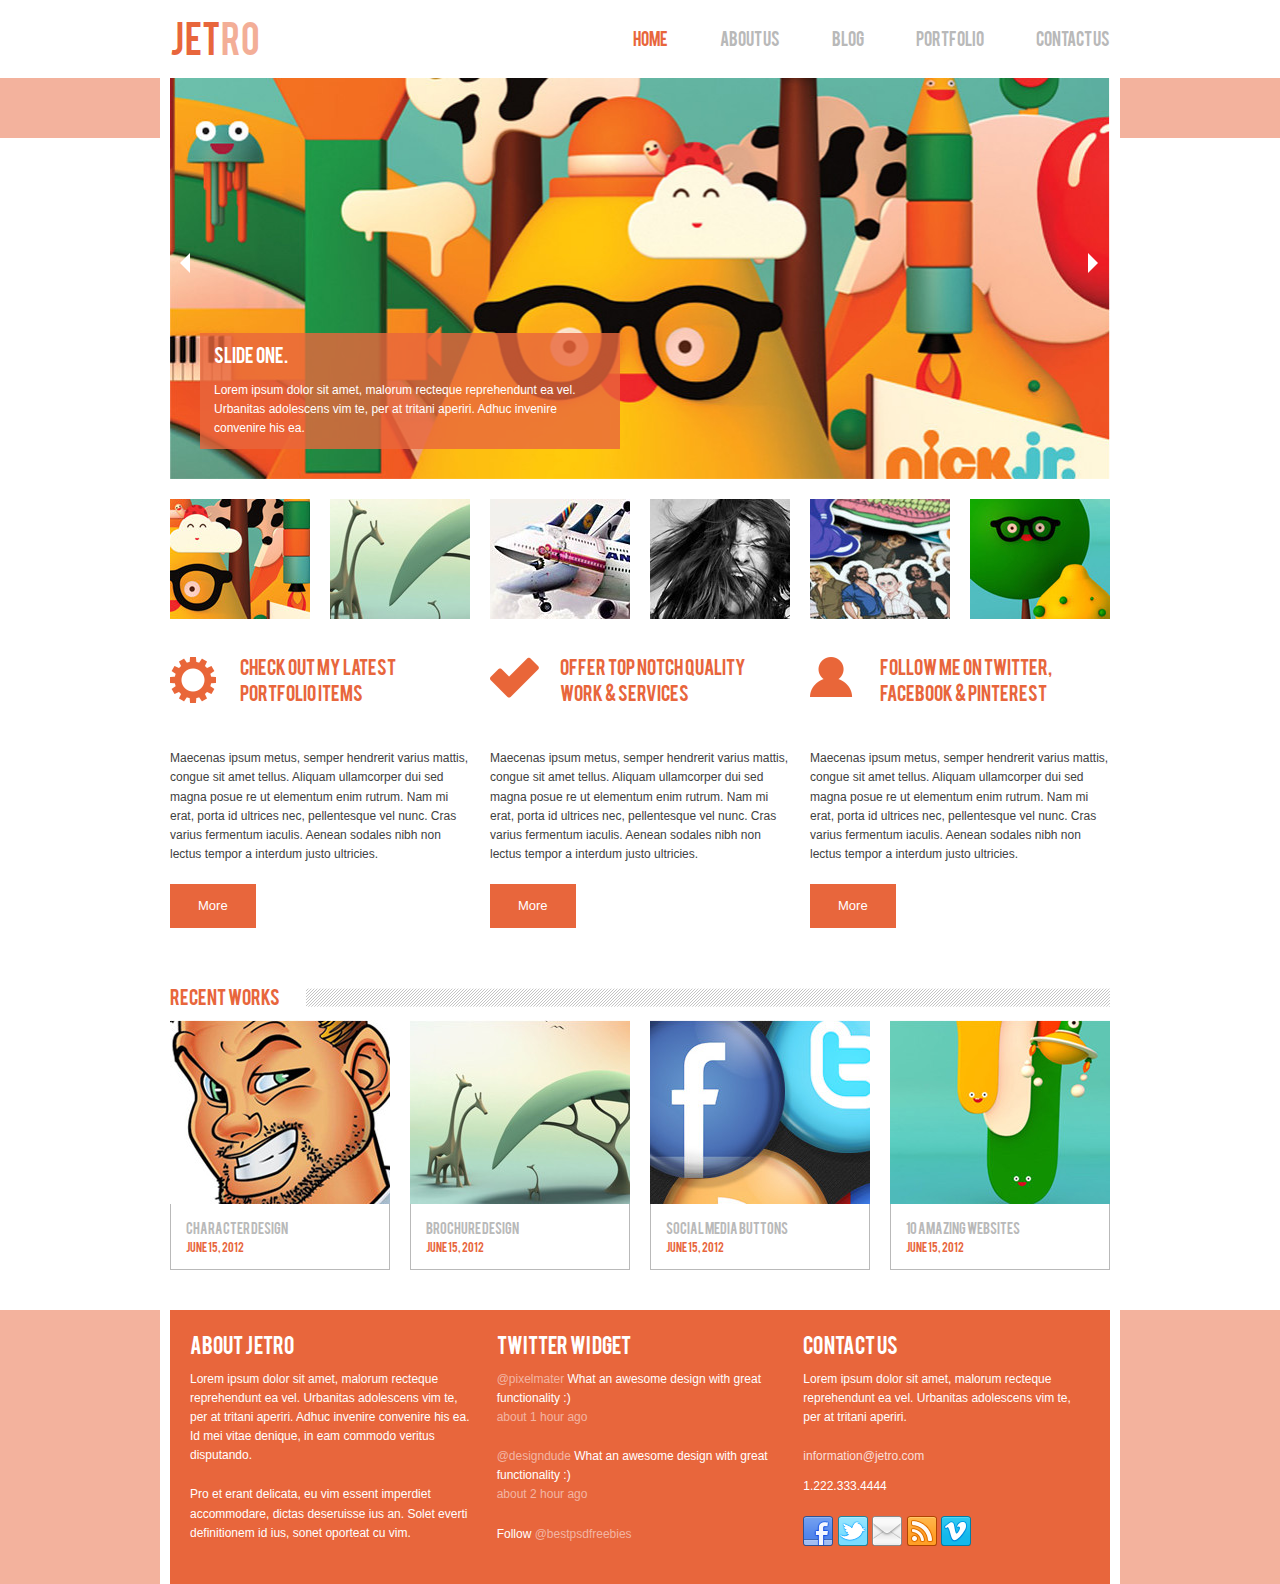
<file: index.html>
<!DOCTYPE html>
        <!--[if IE 9]><html class="lt-ie10" lang="en" > <![endif]-->
        <html class="no-js" lang="en" >

        <head>
          <meta charset="utf-8">
          <!-- If you delete this meta tag World War Z will become a reality -->
          <meta name="viewport" content="width=device-width, initial-scale=1.0">
          <title>Jetro</title>
          <!-- If you are using the CSS version, only link these 2 files, you may add app.css to use for your overrides if you like -->
          <link rel="stylesheet" href="css/style.css">
        </head>
        <body>
          <header class="ba-header">
           <div class="row">
            <div class="columns small-12">
              <nav class="top-bar" data-topbar role="navigation">
                <ul class="title-area">
                  <li class="name">
                    <h1><a href="index.html">Jet<span>ro</span></a></h1>
                  </li>
                  <!-- Remove the class "menu-icon" to get rid of menu icon. Take out "Menu" to just have icon alone -->
                  <li class="toggle-topbar menu-icon"><a href="#"><span>Menu</span></a></li>
                </ul>

                <section class="top-bar-section">
                  <ul class="right">
                    <li class="active"><a href="index.html">Home</a></li>
                    <li><a href="about.html">About Us</a></li>
                    <li><a href="#">Blog</a></li>
                    <li><a href="portfolio.html">Portfolio</a></li>
                    <li><a href="#">Contact Us</a></li>
                  </ul>
                </section>
              </nav>
            </div>
          </div>
        </header>
        <!-- row menu -->
        <div class="ba-content">
          <div class="row ba-squre">
            <div class="columns">
              <section class="ba-slider">
                <div class="row">
                  <div class="columns">
                    <ul  data-orbit  data-options="
                    slide_number: false;
                    timer: false;
                    bullets:false;">
                    <li data-orbit-slide="slide-1">
                      <img src="img/slider/slide1.jpg" alt="slide 1" />
                      <div class="orbit-caption ba-slide__caption">
                        <h2 class="ba-slide__title">Slide One.</h2>
                        <p>Lorem ipsum dolor sit amet, malorum recteque reprehendunt ea vel. Urbanitas adolescens vim te, per at tritani aperiri. Adhuc invenire convenire his ea. </p>
                      </div>
                    </li>
                    <li data-orbit-slide="slide-2">
                      <img src="img/slider/slide1.jpg" alt="slide 1" />
                      <div class="orbit-caption ba-slide__caption">
                        <h2 class="ba-slide__title">Slide Two.</h2>
                        <p>Lorem ipsum dolor sit amet, malorum recteque reprehendunt ea vel. Urbanitas adolescens vim te, per at tritani aperiri. Adhuc invenire convenire his ea. </p>
                      </div>
                    </li>
                    <li data-orbit-slide="slide-3">
                      <img src="img/slider/slide1.jpg" alt="slide 1" />
                      <div class="orbit-caption ba-slide__caption">
                        <h2 class="ba-slide__title">Slide3</h2>
                        <p>Lorem ipsum dolor sit amet, malorum recteque reprehendunt ea vel. Urbanitas adolescens vim te, per at tritani aperiri. Adhuc invenire convenire his ea. </p>
                      </div>
                    </li>
                    <li data-orbit-slide="slide-4">
                      <img src="img/slider/slide1.jpg" alt="slide 1" />
                      <div class="orbit-caption ba-slide__caption">
                        <h2 class="ba-slide__title">Slide4</h2>
                        <p>Lorem ipsum dolor sit amet, malorum recteque reprehendunt ea vel. Urbanitas adolescens vim te, per at tritani aperiri. Adhuc invenire convenire his ea. </p>
                      </div>
                    </li>
                    <li data-orbit-slide="slide-5">
                      <img src="img/slider/slide1.jpg" alt="slide 1" />
                      <div class="orbit-caption ba-slide__caption">
                        <h2 class="ba-slide__title">Slide5</h2>
                        <p>Lorem ipsum dolor sit amet, malorum recteque reprehendunt ea vel. Urbanitas adolescens vim te, per at tritani aperiri. Adhuc invenire convenire his ea. </p>
                      </div>
                    </li>
                    <li data-orbit-slide="slide-6">
                      <img src="img/slider/slide1.jpg" alt="slide 1" />
                      <div class="orbit-caption ba-slide__caption">
                        <h2 class="ba-slide__title">Slide6</h2>
                        <p>Lorem ipsum dolor sit amet, malorum recteque reprehendunt ea vel. Urbanitas adolescens vim te, per at tritani aperiri. Adhuc invenire convenire his ea. </p>
                      </div>
                    </li>
                  </ul>
                  <div class="row hide-for-small-only">
                   <div class="ba-subslide">
                    <div class="columns medium-2">
                     <a data-orbit-link="slide-1" >
                      <img src="img/slider/slid1.jpg" alt="slide1">
                    </a>
                  </div>
                  <div class="columns medium-2">
                   <a data-orbit-link="slide-2" >
                    <img src="img/slider/slide2.jpg" alt="slide2">
                  </a>
                </div>
                <div class="columns medium-2">
                 <a data-orbit-link="slide-3" >
                  <img src="img/slider/slide3.jpg" alt="slide3">
                </a>
              </div>
              <div class="columns medium-2">
               <a data-orbit-link="slide-4" >
                <img src="img/slider/slide4.jpg" alt="slide4">
              </a>
            </div>
            <div class="columns medium-2">
             <a data-orbit-link="slide-5" >
              <img src="img/slider/slide5.jpg" alt="slide5">
            </a>
          </div>
          <div class="columns medium-2">
           <a data-orbit-link="slide-6" >
            <img src="img/slider/slide6.jpg"  alt="slide6">
          </a>
        </div>
      </div>
    </div>
  </div>
</div>
</section>
<section class="ba-checkout">
  <div class="row">
    <div class="columns small-12 medium-4 ">
      <h2 class="ba-title--items">Check  out  my  latest portfolio  items</h2>
      <p>Maecenas ipsum metus, semper hendrerit varius mattis, congue sit amet tellus. Aliquam ullamcorper dui sed magna posue re ut elementum enim rutrum. Nam mi erat, porta id ultrices nec, pellentesque vel nunc. Cras varius fermentum iaculis. Aenean sodales nibh non lectus tempor a interdum justo ultricies.</p>
      <a href="#" class="button small">More</a>
    </div>
    <div class="columns small-12 medium-4">
      <h2 class="ba-title--check">Offer  Top  Notch  Quality  Work  &  Services</h2>
      <p>Maecenas ipsum metus, semper hendrerit varius mattis, congue sit amet tellus. Aliquam ullamcorper dui sed magna posue re ut elementum enim rutrum. Nam mi erat, porta id ultrices nec, pellentesque vel nunc. Cras varius fermentum iaculis. Aenean sodales nibh non lectus tempor a interdum justo ultricies.</p>
      <a href="#" class="button small">More</a>
    </div>
    <div class="columns small-12 medium-4">
      <h2 class="ba-title--people">Follow  Me  on  Twitter,  Facebook  &  Pinterest</h2>
      <p>Maecenas ipsum metus, semper hendrerit varius mattis, congue sit amet tellus. Aliquam ullamcorper dui sed magna posue re ut elementum enim rutrum. Nam mi erat, porta id ultrices nec, pellentesque vel nunc. Cras varius fermentum iaculis. Aenean sodales nibh non lectus tempor a interdum justo ultricies.</p>
      <a href="#" class="button small">More</a>
    </div>
  </div>
</section>
<section class="ba-recent">
  <div class="row ba-row__margin">
    <div class="columns small-12">
        <h2 class="ba-recent__title">recent works</h2>
      <div class="row">
        <div class="columns small-6 medium-3">
          <a href="#" class="ba-recent__link"><img src="img/portfolio/character.jpg" alt="character"></a>
          <div class="ba-recent__border">
            <a href="#"><h3>Character  Design</h3></a>
            <p>June 15, 2012</p>
          </div>
        </div>
        <div class="columns small-6 medium-3">
          <a href="#" class="ba-recent__link"><img src="img/portfolio/brocheure.jpg" alt="brocheure"></a>
          <div class="ba-recent__border">
           <a href="#"><h3>Brochure  Design</h3></a>
           <p>June 15, 2012</p>
         </div>
       </div>
       <div class="columns small-6 medium-3">
        <a href="#" class="ba-recent__link"><img src="img/portfolio/social.jpg" alt="social"></a>
        <div class="ba-recent__border">
          <a href="#"><h3>Social Media Buttons</h3></a>
          <p>June 15, 2012</p>
        </div>
      </div>
      <div class="columns small-6 medium-3">
        <a href="#" class="ba-recent__link"><img src="img/portfolio/amazing.jpg" alt="amazing"></a>
        <div class="ba-recent__border">
          <a href="#"><h3>10 Amazing Websites</h3></a>
          <p>June 15, 2012</p>
        </div>
      </div>
    </div>
  </div>
</div>
</section>
</div>
</div>
</div>
<div class="ba-content">
  <div class="row">
    <div class="columns">
      <footer class="ba-footer">
       <div class="row ">
         <div class="columns small-12 ba-padding">
          <div class="columns small-12 medium-4">
            <h2>about jetro</h2>
            <p>Lorem ipsum dolor sit amet, malorum recteque reprehendunt ea vel. Urbanitas adolescens vim te, per at tritani aperiri. Adhuc invenire convenire his ea. Id mei vitae denique, in eam commodo veritus disputando.</p>
            <p>Pro et erant delicata, eu vim essent imperdiet accommodare, dictas deseruisse ius an. Solet everti definitionem id ius, sonet oporteat cu vim.</p>
          </div>
          <div class="columns small-12 medium-4">
            <h2>Twitter widget</h2>
            <p><a href="#">@pixelmater</a> What an awesome design with great functionality :)<br> <span><a href="#">about 1 hour ago</a></span></p>

            <p><a href="#">@designdude</a> What an awesome design with great functionality :)<br>
              <span><a href="#">about 2 hour ago</a></span></p>

              <p>Follow <a href="#">@bestpsdfreebies</a></p>
            </div>
            <div class="columns small-12 medium-4 ba-contact">
              <h2>contact us</h2>
              <p>Lorem ipsum dolor sit amet, malorum recteque reprehendunt ea vel. Urbanitas adolescens vim te, per at tritani aperiri.</p>
              <p><a href="mailto:information@jetro.com">information@jetro.com</a><br>
                1.222.333.4444</p>
                <div class="ba-socials">
                  <a href="#" class="ba-facebook"></a>
                  <a href="#" class="ba-twitter"></a>
                  <a href="#" class="ba-email"></a>
                  <a href="#" class="ba-rss"></a>
                  <a href="#" class="ba-vimos"></a>
                </div>
              </div>
            </div>
          </div>
        </footer>
      </div>
    </div>
  </div>
  <script src="js/vendor/jquery.js"></script>
  <script src="js/foundation.min.js"></script>
  <script>
    $(document).foundation();
  </script>
  <script src="js/vendor/modernizr.js"></script>
  <script src="js/foundation/foundation.orbit.js"></script>
</body>
</html>
</file>
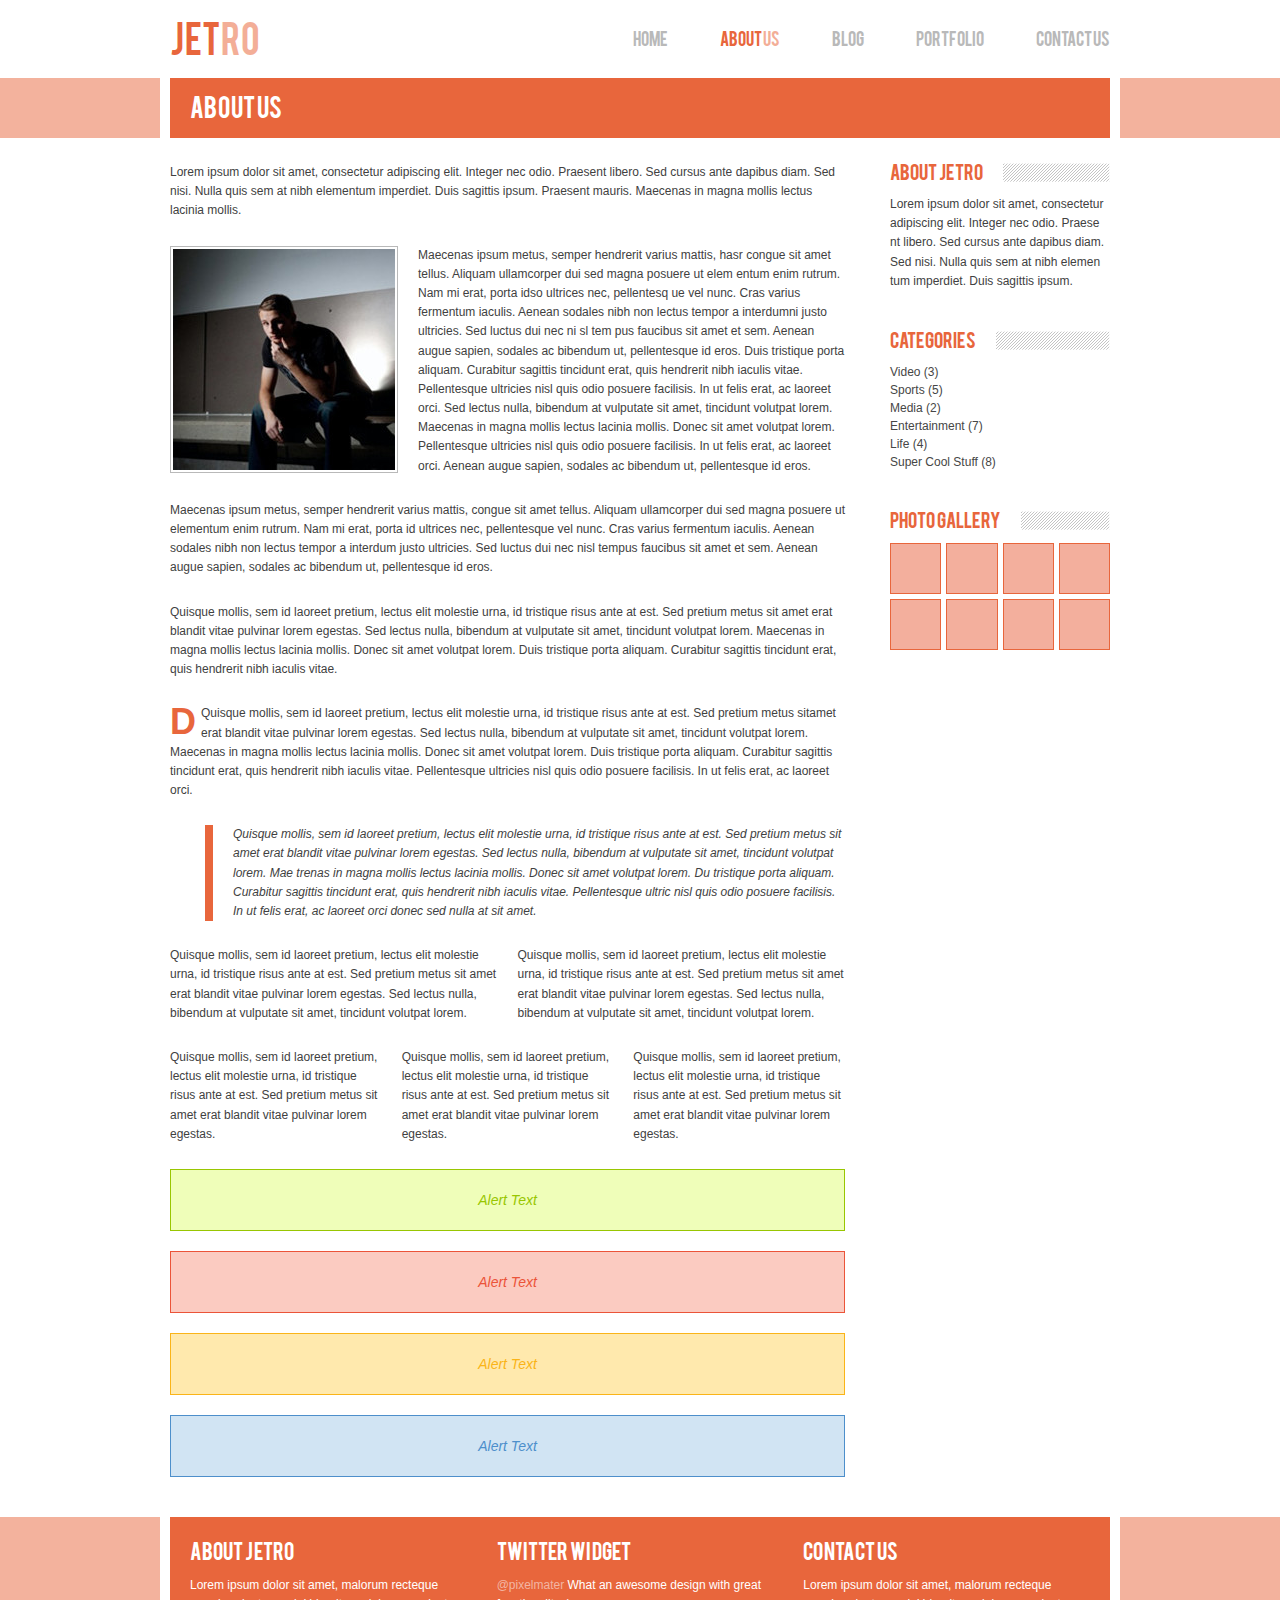
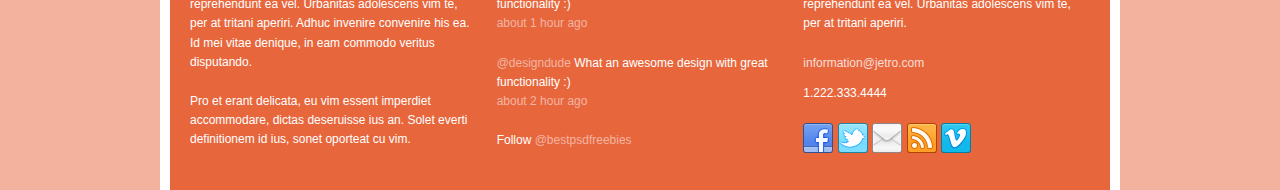
<file: about.html>
<!DOCTYPE html>
<!--[if IE 9]><html class="lt-ie10" lang="en" > <![endif]-->
<html class="no-js" lang="en" >

<head>
  <meta charset="utf-8">
  <!-- If you delete this meta tag World War Z will become a reality -->
  <meta name="viewport" content="width=device-width, initial-scale=1.0">
  <title>About Us</title>
  <!-- If you are using the CSS version, only link these 2 files, you may add app.css to use for your overrides if you like -->
  <link rel="stylesheet" href="css/style.css">
</head>
<body>
  <header class="ba-header">
   <div class="row">
    <div class="columns small-12">
      <nav class="top-bar" data-topbar role="navigation">
        <ul class="title-area">
          <li class="name">
            <h1><a href="index.html">Jet<span>ro</span></a></h1>
          </li>
          <!-- Remove the class "menu-icon" to get rid of menu icon. Take out "Menu" to just have icon alone -->
          <li class="toggle-topbar menu-icon"><a href="#"><span>Menu</span></a></li>
        </ul>

        <section class="top-bar-section">
          <ul class="right">
            <li><a href="index.html">Home</a></li>
            <li class="active"><a href="#">About <span>Us</span></a></li>
            <li><a href="#">Blog</a></li>
            <li><a href="portfolio.html">Portfolio</a></li>
            <li><a href="#">Contact Us</a></li>
          </ul>
        </section>
      </nav>
    </div>
  </div>
</header>
<!-- row menu -->
<div class="ba-content">
  <div class="row">
    <div class="columns">
     <h2 class="ba-title">About Us</h2>
     <section class="ba-about">
      <div class="row">
        <div class="columns small-12 medium-9 ba-padding--right">
          <p>Lorem ipsum dolor sit amet, consectetur adipiscing elit. Integer nec odio. Praesent libero. Sed cursus ante dapibus diam. Sed nisi. Nulla quis sem at nibh elementum imperdiet. Duis sagittis ipsum. Praesent mauris. Maecenas in magna mollis lectus lacinia mollis. </p>
          <img class="ba-about__photo" src="img/mike.jpg" alt="mike">
          <p>Maecenas ipsum metus, semper hendrerit varius mattis, hasr congue sit amet tellus. Aliquam ullamcorper dui sed magna posuere ut elem entum enim rutrum. Nam mi erat, porta idso ultrices nec, pellentesq ue vel nunc. Cras varius fermentum iaculis. Aenean sodales nibh non lectus tempor a interdumni justo ultricies. Sed luctus dui nec ni  sl tem pus faucibus sit amet et sem. Aenean augue sapien, sodales ac bibendum ut, pellentesque id eros. Duis tristique porta aliquam. Curabitur sagittis tincidunt erat, quis hendrerit nibh iaculis vitae. Pellentesque ultricies nisl quis odio posuere facilisis. In ut felis erat, ac laoreet orci. Sed lectus nulla, bibendum at vulputate sit amet, tincidunt volutpat lorem. Maecenas in magna mollis lectus lacinia mollis. Donec sit amet volutpat lorem. Pellentesque ultricies nisl quis odio posuere facilisis. In ut felis erat, ac laoreet orci.  Aenean augue sapien, sodales ac bibendum ut, pellentesque id eros.</p>
          <p>Maecenas ipsum metus, semper hendrerit varius mattis, congue sit amet tellus. Aliquam ullamcorper dui sed magna posuere ut elementum enim rutrum. Nam mi erat, porta id ultrices nec, pellentesque vel nunc. Cras varius fermentum iaculis. Aenean sodales nibh non lectus tempor a interdum justo ultricies. Sed luctus dui nec nisl tempus faucibus sit amet et sem. Aenean augue sapien, sodales ac bibendum ut, pellentesque id eros.</p>
          <p>Quisque mollis, sem id laoreet pretium, lectus elit molestie urna, id tristique risus ante at est. Sed pretium metus sit amet erat blandit vitae pulvinar lorem egestas. Sed lectus nulla, bibendum at vulputate sit amet, tincidunt volutpat lorem. Maecenas in magna mollis lectus lacinia mollis. Donec sit amet volutpat lorem. Duis tristique porta aliquam. Curabitur sagittis tincidunt erat, quis hendrerit nibh iaculis vitae. </p>
          <p class="ba-about__leter">D Quisque mollis, sem id laoreet pretium, lectus elit molestie urna, id tristique risus ante at est. Sed pretium metus sitamet erat blandit vitae pulvinar lorem egestas. Sed lectus nulla, bibendum at vulputate sit amet, tincidunt volutpat lorem. Maecenas in magna mollis lectus lacinia mollis. Donec sit amet volutpat lorem. Duis tristique porta aliquam. Curabitur sagittis tincidunt erat, quis hendrerit nibh iaculis vitae. Pellentesque ultricies nisl quis odio posuere facilisis. In ut felis erat, ac laoreet orci.</p>
          <blockquote>Quisque mollis, sem id laoreet pretium, lectus elit molestie urna, id tristique risus ante at est. Sed pretium metus sit amet erat blandit vitae pulvinar lorem egestas. Sed lectus nulla, bibendum at vulputate sit amet, tincidunt volutpat lorem. Mae trenas in magna mollis lectus lacinia mollis. Donec sit amet volutpat lorem. Du tristique porta aliquam. Curabitur sagittis tincidunt erat, quis hendrerit nibh iaculis vitae. Pellentesque ultric nisl quis odio posuere facilisis. In ut felis erat, ac laoreet orci donec sed nulla at sit amet.</blockquote>
          <div class="row">
            <div class="columns small-12 medium-6">
              <p>Quisque mollis, sem id laoreet pretium, lectus elit molestie urna, id tristique risus ante at est. Sed pretium metus sit amet erat blandit vitae pulvinar lorem egestas. Sed lectus nulla, bibendum at vulputate sit amet, tincidunt volutpat lorem. </p>
            </div>
            <div class="columns small-12 medium-6">
              <p>Quisque mollis, sem id laoreet pretium, lectus elit molestie urna, id tristique risus ante at est. Sed pretium metus sit amet erat blandit vitae pulvinar lorem egestas. Sed lectus nulla, bibendum at vulputate sit amet, tincidunt volutpat lorem. </p>
            </div>
          </div>
          <div class="row">
            <div class="columns small-12 medium-4">
              <p>Quisque mollis, sem id laoreet pretium, lectus elit molestie urna, id tristique risus ante at est. Sed pretium metus sit amet erat blandit vitae pulvinar lorem egestas.</p>
            </div>
            <div class="columns small-12 medium-4">
              <p>Quisque mollis, sem id laoreet pretium, lectus elit molestie urna, id tristique risus ante at est. Sed pretium metus sit amet erat blandit vitae pulvinar lorem egestas.</p>
            </div>
            <div class="columns small-12 medium-4">
              <p>Quisque mollis, sem id laoreet pretium, lectus elit molestie urna, id tristique risus ante at est. Sed pretium metus sit amet erat blandit vitae pulvinar lorem egestas.</p>
            </div>
          </div>
          <div class="ba-alert">
            <div class="ba-alert__green">
              <p>Alert Text</p>
            </div>
            <div class="ba-alert__red">
              <p>Alert Text</p>
            </div>
            <div class="ba-alert__orange">
              <p>Alert Text</p>
            </div>
            <div class="ba-alert__blue">
              <p>Alert Text</p>
            </div>
          </div>
        </div>
        <div class="columns small-12 medium-3">
          <aside class="ba-aside">
            <div class="ba-aside__block ba-aside__about">
              <div class="ba-aside__title">
                <h2>about jetro</h2>
              </div>
              <p>Lorem ipsum dolor sit amet, consectetur adipiscing elit. Integer nec odio. Praese nt libero. Sed cursus ante dapibus diam. Sed nisi. Nulla quis sem at nibh elemen tum imperdiet. Duis sagittis ipsum. </p>
            </div>
            <div class="ba-aside__block ba-aside__link">
              <div class="ba-aside__title">
               <h2>categories</h2>
             </div>
             <a href="#">Video (3)</a>
             <a href="#">Sports (5)</a>
             <a href="#">Media (2)</a>
             <a href="#">Entertainment (7)</a>
             <a href="#">Life (4)</a>
             <a href="#">Super Cool Stuff (8)</a>
           </div>
           <div class="ba-aside__block ba-aside__gallery">
            <div class="ba-aside__title">
             <h2>photo gallery</h2>
             <div class="row ba-aside__gal">
               <div class="columns small-3">
                 <div class="ba-aside__img"></div>
               </div>
               <div class="columns small-3">
                 <div class="ba-aside__img"></div>
               </div>
               <div class="columns small-3">
                 <div class="ba-aside__img"></div>
               </div>
               <div class="columns small-3">
                 <div class="ba-aside__img"></div>
               </div>
             </div>
             <div class="row ba-aside__gal">
               <div class="columns small-3">
                 <div class="ba-aside__img"></div>
               </div>
               <div class="columns small-3">
                 <div class="ba-aside__img"></div>
               </div>
               <div class="columns small-3">
                 <div class="ba-aside__img"></div>
               </div>
               <div class="columns small-3">
                 <div class="ba-aside__img"></div>
               </div>
             </div>
           </div>
         </div>
       </aside>
     </div>
   </div>
 </section>
</div>
</div>
</div>
<div class="ba-content">
  <div class="row">
    <div class="columns">
      <footer class="ba-footer">
       <div class="row ">
         <div class="columns small-12 ba-padding">
          <div class="columns small-12 medium-4">
            <h2>about jetro</h2>
            <p>Lorem ipsum dolor sit amet, malorum recteque reprehendunt ea vel. Urbanitas adolescens vim te, per at tritani aperiri. Adhuc invenire convenire his ea. Id mei vitae denique, in eam commodo veritus disputando.</p>
            <p>Pro et erant delicata, eu vim essent imperdiet accommodare, dictas deseruisse ius an. Solet everti definitionem id ius, sonet oporteat cu vim.</p>
          </div>
          <div class="columns small-12 medium-4">
            <h2>Twitter widget</h2>
            <p><a href="#">@pixelmater</a> What an awesome design with great functionality :)<br> <span><a href="#">about 1 hour ago</a></span></p>

            <p><a href="#">@designdude</a> What an awesome design with great functionality :)<br>
              <span><a href="#">about 2 hour ago</a></span></p>

              <p>Follow <a href="#">@bestpsdfreebies</a></p>
            </div>
            <div class="columns small-12 medium-4 ba-contact">
              <h2>contact us</h2>
              <p>Lorem ipsum dolor sit amet, malorum recteque reprehendunt ea vel. Urbanitas adolescens vim te, per at tritani aperiri.</p>
              <p><a href="mailto:information@jetro.com">information@jetro.com</a><br>
                1.222.333.4444</p>
                <div class="ba-socials">
                  <a href="#" class="ba-facebook"></a>
                  <a href="#" class="ba-twitter"></a>
                  <a href="#" class="ba-email"></a>
                  <a href="#" class="ba-rss"></a>
                  <a href="#" class="ba-vimos"></a>
                </div>
              </div>
            </div>
          </div>
        </footer>
      </div>
    </div>
  </div>
  <script src="js/vendor/jquery.js"></script>
  <script src="js/foundation.min.js"></script>
  <script>
    $(document).foundation();
  </script>
  <script src="js/vendor/modernizr.js"></script>
  <script src="js/foundation/foundation.orbit.js"></script>
</body>
</html>
</file>
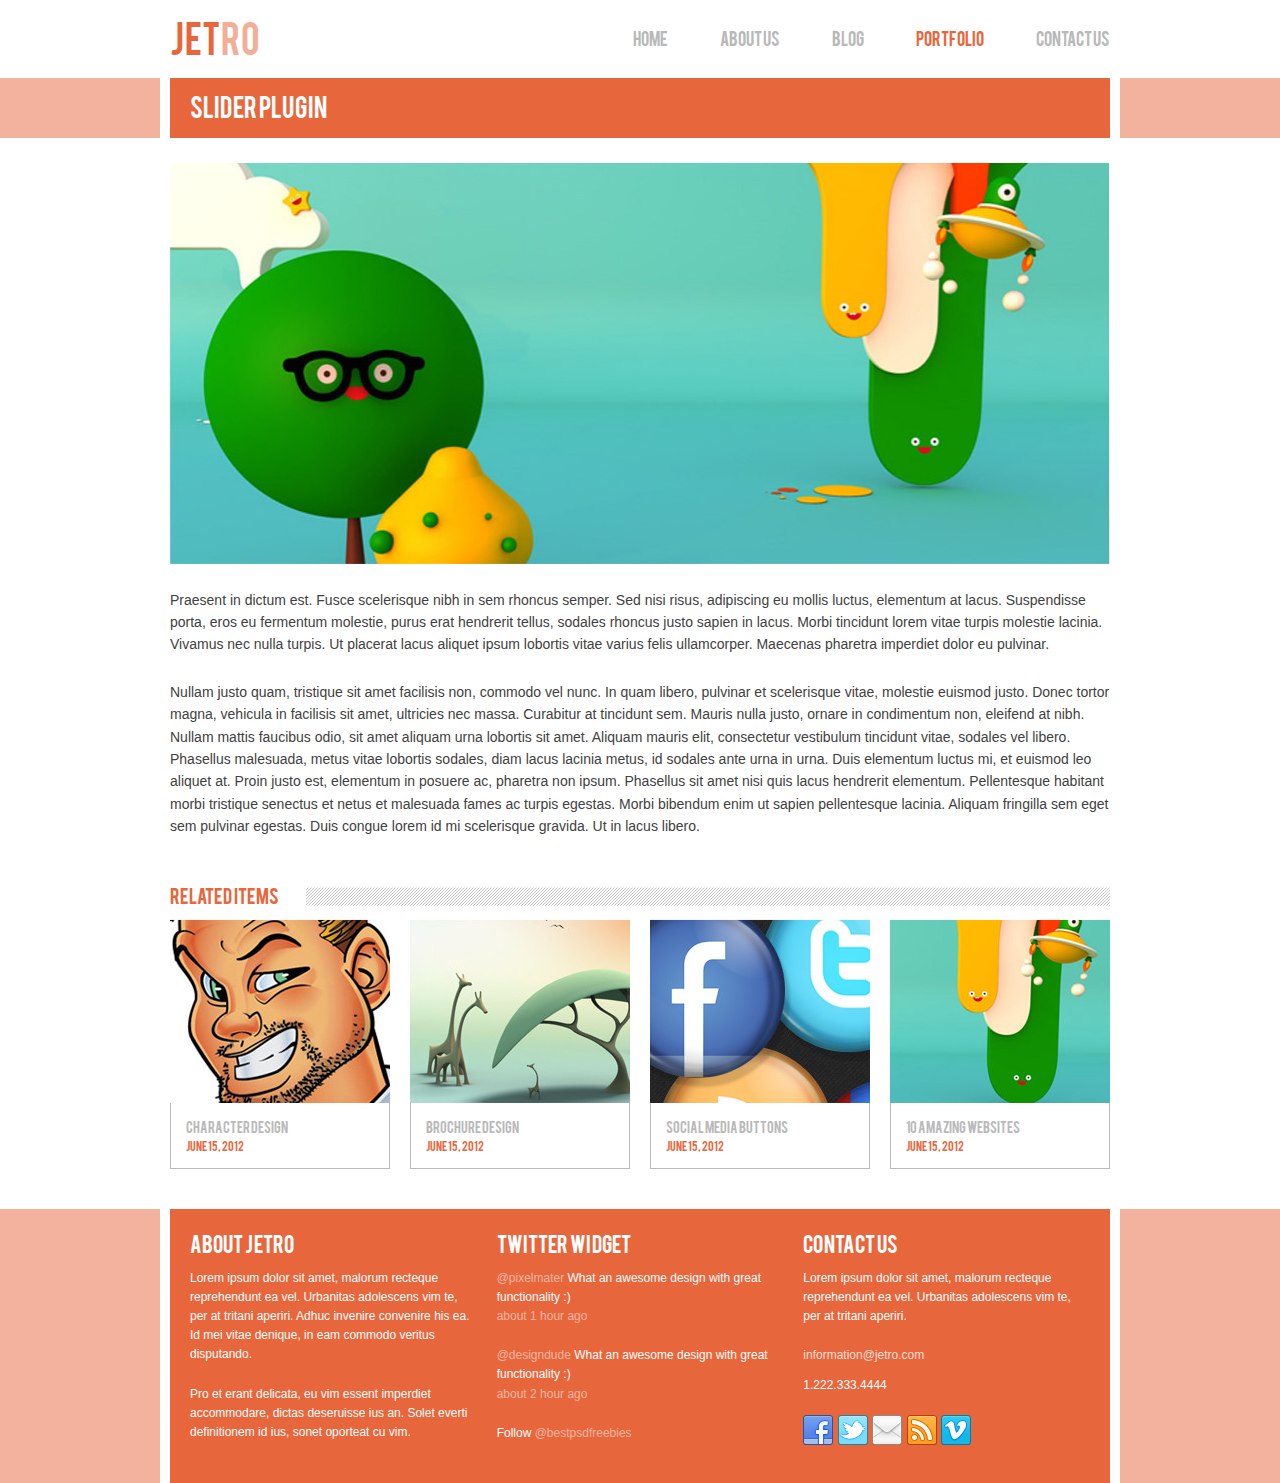
<file: porfolio_item.html>
<!DOCTYPE html>
<!--[if IE 9]><html class="lt-ie10" lang="en" > <![endif]-->
<html class="no-js" lang="en" >

<head>
  <meta charset="utf-8">
  <!-- If you delete this meta tag World War Z will become a reality -->
  <meta name="viewport" content="width=device-width, initial-scale=1.0">
  <title>Portfolio</title>
  <!-- If you are using the CSS version, only link these 2 files, you may add app.css to use for your overrides if you like -->
  <link rel="stylesheet" href="css/style.css">
</head>
<body>
  <header class="ba-header">
   <div class="row">
    <div class="columns small-12">
      <nav class="top-bar" data-topbar role="navigation">
        <ul class="title-area">
          <li class="name">
            <h1><a href="index.html">Jet<span>ro</span></a></h1>
          </li>
          <!-- Remove the class "menu-icon" to get rid of menu icon. Take out "Menu" to just have icon alone -->
          <li class="toggle-topbar menu-icon"><a href="#"><span>Menu</span></a></li>
        </ul>

        <section class="top-bar-section">
          <ul class="right">
            <li><a href="index.html">Home</a></li>
            <li><a href="about.html">About Us</a></li>
            <li><a href="#">Blog</a></li>
            <li class="active"><a href="#">Portfolio</a></li>
            <li><a href="#">Contact Us</a></li>
          </ul>
        </section>
      </nav>
    </div>
  </div>
</header>
<!-- row menu -->
<div class="ba-content">
  <div class="row">
    <div class="columns">
      <section class="ba-filter">
        <h2 class="ba-title">Slider  Plugin</h2>
        <div class="ba-iteminfo">
        <img class="ba-itemslide" src="img/sliderplugimg.jpg" alt="sliderplugimg">
        <p>Praesent in dictum est. Fusce scelerisque nibh in sem rhoncus semper. Sed nisi risus, adipiscing eu mollis luctus, elementum at lacus. Suspendisse porta, eros eu fermentum molestie, purus erat hendrerit tellus, sodales rhoncus justo sapien in lacus. Morbi tincidunt lorem vitae turpis molestie lacinia. Vivamus nec nulla turpis. Ut placerat lacus aliquet ipsum lobortis vitae varius felis ullamcorper. Maecenas pharetra imperdiet dolor eu pulvinar.</p>
        <p>Nullam justo quam, tristique sit amet facilisis non, commodo vel nunc. In quam libero, pulvinar et scelerisque vitae, molestie euismod justo. Donec tortor magna, vehicula in facilisis sit amet, ultricies nec massa. Curabitur at tincidunt sem. Mauris nulla justo, ornare in condimentum non, eleifend at nibh. Nullam mattis faucibus odio, sit amet aliquam urna lobortis sit amet. Aliquam mauris elit, consectetur vestibulum tincidunt vitae, sodales vel libero. Phasellus malesuada, metus vitae lobortis sodales, diam lacus lacinia metus, id sodales ante urna in urna. Duis elementum luctus mi, et euismod leo aliquet at. Proin justo est, elementum in posuere ac, pharetra non ipsum. Phasellus sit amet nisi quis lacus hendrerit elementum. Pellentesque habitant morbi tristique senectus et netus et malesuada fames ac turpis egestas. Morbi bibendum enim ut sapien pellentesque lacinia. Aliquam fringilla sem eget sem pulvinar egestas. Duis congue lorem id mi scelerisque gravida. Ut in lacus libero. </p>
        </div>
      </section>
      <section class="ba-recent">
        <div class="row ba-row__margin">
          <div class="columns small-12">
              <h2 class="ba-recent__title">related items</h2>
            <div class="row">
              <div class="columns small-6 medium-3">
                <a href="#" class="ba-recent__link"><img src="img/portfolio/character.jpg" alt="character"></a>
                <div class="ba-recent__border">
                  <a href="#"><h3>Character  Design</h3></a>
                  <p>June 15, 2012</p>
                </div>
              </div>
              <div class="columns small-6 medium-3">
                <a href="#" class="ba-recent__link"><img src="img/portfolio/brocheure.jpg" alt="brocheure"></a>
                <div class="ba-recent__border">
                 <a href="#"><h3>Brochure  Design</h3></a>
                 <p>June 15, 2012</p>
               </div>
             </div>
             <div class="columns small-6 medium-3">
              <a href="#" class="ba-recent__link"><img src="img/portfolio/social.jpg" alt="social"></a>
              <div class="ba-recent__border">
                <a href="#"><h3>Social Media Buttons</h3></a>
                <p>June 15, 2012</p>
              </div>
            </div>
            <div class="columns small-6 medium-3">
              <a href="#" class="ba-recent__link"><img src="img/portfolio/amazing.jpg" alt="amazing"></a>
              <div class="ba-recent__border">
                <a href="#"><h3>10 Amazing Websites</h3></a>
                <p>June 15, 2012</p>
              </div>
            </div>
          </div>
        </div>
      </div>
    </section>
  </div>
</div>
</div>
<div class="ba-content">
  <div class="row">
    <div class="columns">
      <footer class="ba-footer">
       <div class="row ">
         <div class="columns small-12 ba-padding">
          <div class="columns small-12 medium-4">
            <h2>about jetro</h2>
            <p>Lorem ipsum dolor sit amet, malorum recteque reprehendunt ea vel. Urbanitas adolescens vim te, per at tritani aperiri. Adhuc invenire convenire his ea. Id mei vitae denique, in eam commodo veritus disputando.</p>
            <p>Pro et erant delicata, eu vim essent imperdiet accommodare, dictas deseruisse ius an. Solet everti definitionem id ius, sonet oporteat cu vim.</p>
          </div>
          <div class="columns small-12 medium-4">
            <h2>Twitter widget</h2>
            <p><a href="#">@pixelmater</a> What an awesome design with great functionality :)<br> <span><a href="#">about 1 hour ago</a></span></p>

            <p><a href="#">@designdude</a> What an awesome design with great functionality :)<br>
              <span><a href="#">about 2 hour ago</a></span></p>

              <p>Follow <a href="#">@bestpsdfreebies</a></p>
            </div>
            <div class="columns small-12 medium-4 ba-contact">
              <h2>contact us</h2>
              <p>Lorem ipsum dolor sit amet, malorum recteque reprehendunt ea vel. Urbanitas adolescens vim te, per at tritani aperiri.</p>
              <p><a href="mailto:information@jetro.com">information@jetro.com</a><br>
                1.222.333.4444</p>
                <div class="ba-socials">
                  <a href="#" class="ba-facebook"></a>
                  <a href="#" class="ba-twitter"></a>
                  <a href="#" class="ba-email"></a>
                  <a href="#" class="ba-rss"></a>
                  <a href="#" class="ba-vimos"></a>
                </div>
              </div>
            </div>
          </div>
        </footer>
      </div>
    </div>
  </div>
  <script src="js/vendor/jquery.js"></script>
  <script src="js/foundation.min.js"></script>
  <script>
    $(document).foundation();
  </script>
  <script src="js/vendor/modernizr.js"></script>
  <script src="js/foundation/foundation.orbit.js"></script>
</body>
</html>
</file>
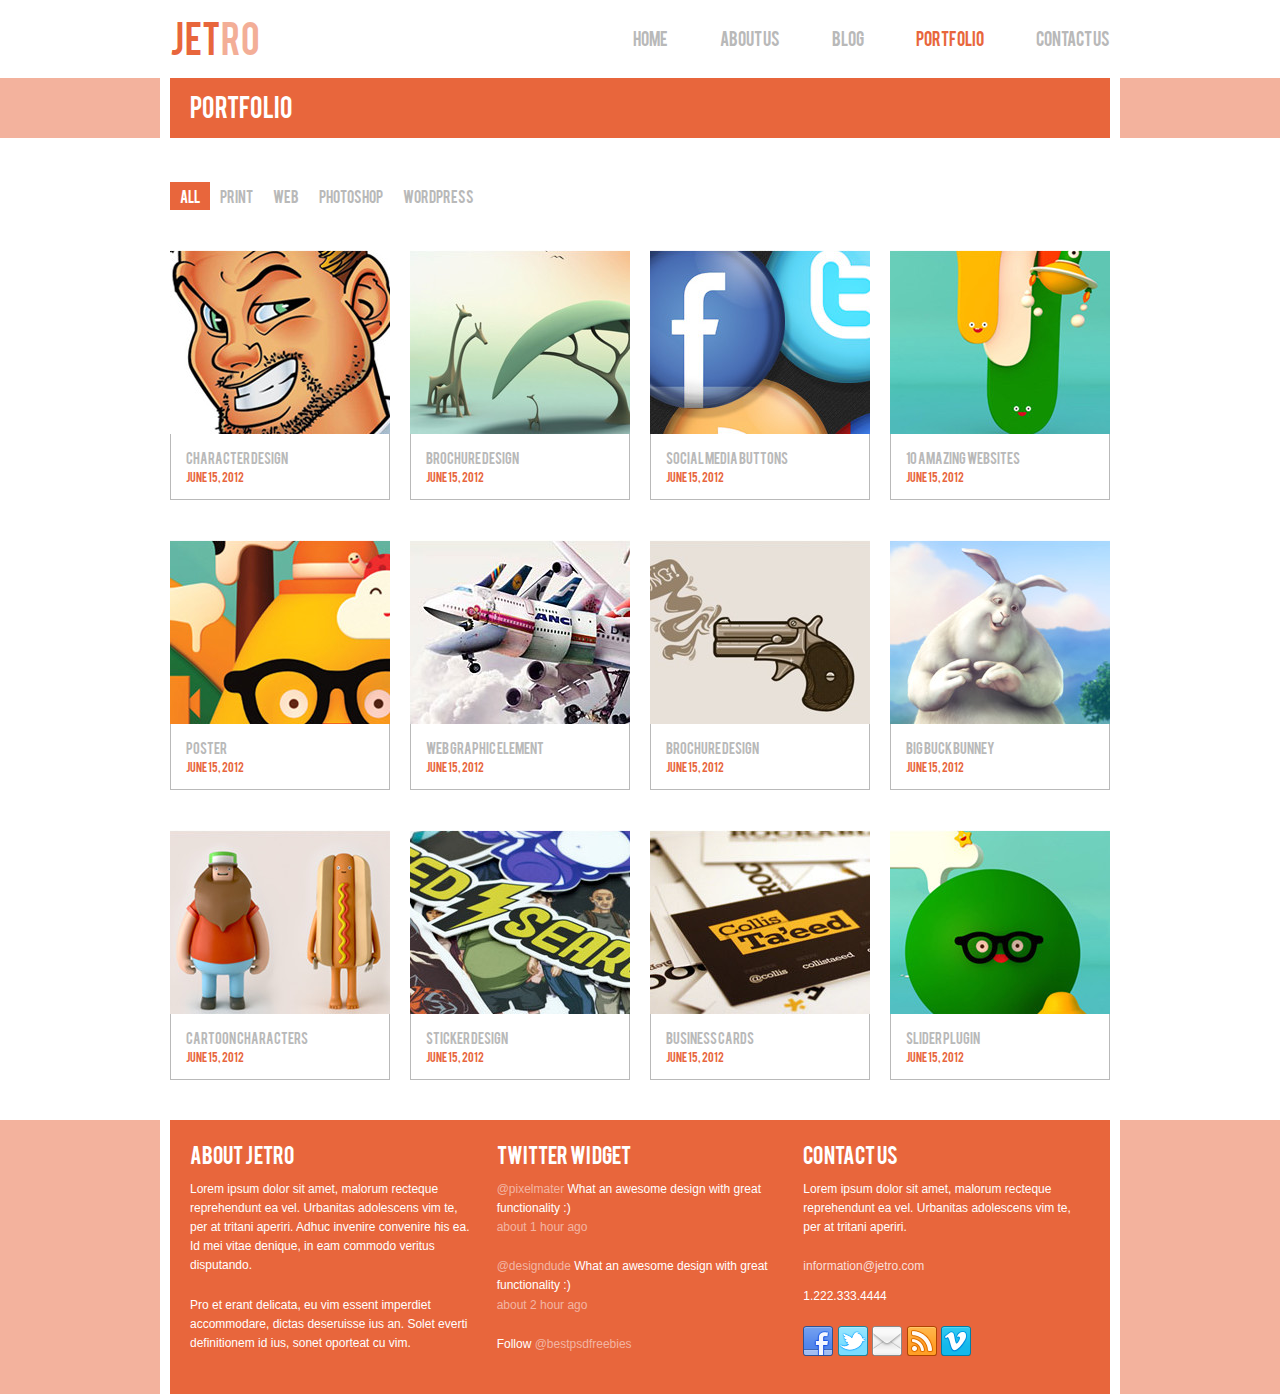
<file: portfolio.html>
<!DOCTYPE html>
<!--[if IE 9]><html class="lt-ie10" lang="en" > <![endif]-->
<html class="no-js" lang="en" >

<head>
  <meta charset="utf-8">
  <!-- If you delete this meta tag World War Z will become a reality -->
  <meta name="viewport" content="width=device-width, initial-scale=1.0">
  <title>Portfolio</title>
  <!-- If you are using the CSS version, only link these 2 files, you may add app.css to use for your overrides if you like -->
  <link rel="stylesheet" href="css/style.css">
</head>
<body>
  <header class="ba-header">
   <div class="row">
    <div class="columns small-12">
      <nav class="top-bar" data-topbar role="navigation">
        <ul class="title-area">
          <li class="name">
            <h1><a href="index.html">Jet<span>ro</span></a></h1>
          </li>
          <!-- Remove the class "menu-icon" to get rid of menu icon. Take out "Menu" to just have icon alone -->
          <li class="toggle-topbar menu-icon"><a href="#"><span>Menu</span></a></li>
        </ul>

        <section class="top-bar-section">
          <ul class="right">
            <li><a href="index.html">Home</a></li>
            <li><a href="about.html">About Us</a></li>
            <li><a href="#">Blog</a></li>
            <li class="active"><a href="#">Portfolio</a></li>
            <li><a href="#">Contact Us</a></li>
          </ul>
        </section>
      </nav>
    </div>
  </div>
</header>
<!-- row menu -->
<div class="ba-content">
  <div class="row">
    <div class="columns">
      <section class="ba-filter">
        <h2 class="ba-title">Portfolio</h2>
        <dl class="sub-nav">
          <dt></dt>
          <dd class="active"><a href="#">All</a></dd>
          <dd><a href="#">print</a></dd>
          <dd><a href="#">web</a></dd>
          <dd><a href="#">photoshop</a></dd>
          <dd class="hide-for-small-only"><a href="#">wordpress</a></dd>
        </dl>
      </section>
      <section class="ba-recent">
        <div class="row ba-row__margin">
          <div class="columns small-6 medium-3">
            <a href="#" class="ba-recent__link"><img src="img/portfolio/character.jpg" alt="character"></a>
            <div class="ba-recent__border">
              <a href="#"><h3>Character  Design</h3></a>
              <p>June 15, 2012</p>
            </div>
          </div>
          <div class="columns small-6 medium-3">
            <a href="#" class="ba-recent__link"><img src="img/portfolio/brocheure.jpg" alt="brocheure"></a>
            <div class="ba-recent__border">
             <a href="#"><h3>Brochure  Design</h3></a>
             <p>June 15, 2012</p>
           </div>
         </div>
         <div class="columns small-6 medium-3">
          <a href="#" class="ba-recent__link"><img src="img/portfolio/social.jpg" alt="social"></a>
          <div class="ba-recent__border">
            <a href="#"><h3>Social Media Buttons</h3></a>
            <p>June 15, 2012</p>
          </div>
        </div>
        <div class="columns small-6 medium-3">
          <a href="#" class="ba-recent__link"><img src="img/portfolio/amazing.jpg" alt="amazing"></a>
          <div class="ba-recent__border">
            <a href="#"><h3>10 Amazing Websites</h3></a>
            <p>June 15, 2012</p>
          </div>
        </div>
      </div>
       <div class="row ba-row__margin">
          <div class="columns small-6 medium-3">
            <a href="#" class="ba-recent__link"><img src="img/portfolio/poster.jpg" alt="poster"></a>
            <div class="ba-recent__border">
              <a href="#"><h3>poster</h3></a>
              <p>June 15, 2012</p>
            </div>
          </div>
          <div class="columns small-6 medium-3">
            <a href="#" class="ba-recent__link"><img src="img/portfolio/webgraphic.jpg" alt="webgraphic"></a>
            <div class="ba-recent__border">
             <a href="#"><h3>Web  Graphic  Element</h3></a>
             <p>June 15, 2012</p>
           </div>
         </div>
         <div class="columns small-6 medium-3">
          <a href="#" class="ba-recent__link"><img src="img/portfolio/brochure.jpg" alt="brochure"></a>
          <div class="ba-recent__border">
            <a href="#"><h3>Brochure  Design</h3></a>
            <p>June 15, 2012</p>
          </div>
        </div>
        <div class="columns small-6 medium-3">
          <a href="#" class="ba-recent__link"><img src="img/portfolio/bunney.jpg" alt="bunney"></a>
          <div class="ba-recent__border">
            <a href="#"><h3>Big  buck  Bunney</h3></a>
            <p>June 15, 2012</p>
          </div>
        </div>
      </div>
       <div class="row ba-row__margin">
          <div class="columns small-6 medium-3">
            <a href="#" class="ba-recent__link"><img src="img/portfolio/cartoon.jpg" alt="cartoon"></a>
            <div class="ba-recent__border">
              <a href="#"><h3>Cartoon  Characters</h3></a>
              <p>June 15, 2012</p>
            </div>
          </div>
          <div class="columns small-6 medium-3">
            <a href="#" class="ba-recent__link"><img src="img/portfolio/sticker.jpg" alt="sticker"></a>
            <div class="ba-recent__border">
             <a href="#"><h3>Sticker  Design</h3></a>
             <p>June 15, 2012</p>
           </div>
         </div>
         <div class="columns small-6 medium-3">
          <a href="#" class="ba-recent__link"><img src="img/portfolio/cards.jpg" alt="cards"></a>
          <div class="ba-recent__border">
            <a href="#"><h3>Business  Cards</h3></a>
            <p>June 15, 2012</p>
          </div>
        </div>
        <div class="columns small-6 medium-3">
          <a href="porfolio_item.html" class="ba-recent__link"><img src="img/portfolio/slidplug.jpg" alt="slidplug"></a>
          <div class="ba-recent__border">
            <a href="porfolio_item.html"><h3>Slider  Plugin</h3></a>
            <p>June 15, 2012</p>
          </div>
        </div>
      </div>
    </section>
  </div>
</div>
</div>
<div class="ba-content">
  <div class="row">
    <div class="columns">
      <footer class="ba-footer">
       <div class="row ">
         <div class="columns small-12 ba-padding">
          <div class="columns small-12 medium-4">
            <h2>about jetro</h2>
            <p>Lorem ipsum dolor sit amet, malorum recteque reprehendunt ea vel. Urbanitas adolescens vim te, per at tritani aperiri. Adhuc invenire convenire his ea. Id mei vitae denique, in eam commodo veritus disputando.</p>
            <p>Pro et erant delicata, eu vim essent imperdiet accommodare, dictas deseruisse ius an. Solet everti definitionem id ius, sonet oporteat cu vim.</p>
          </div>
          <div class="columns small-12 medium-4">
            <h2>Twitter widget</h2>
            <p><a href="#">@pixelmater</a> What an awesome design with great functionality :)<br> <span><a href="#">about 1 hour ago</a></span></p>

            <p><a href="#">@designdude</a> What an awesome design with great functionality :)<br>
              <span><a href="#">about 2 hour ago</a></span></p>

              <p>Follow <a href="#">@bestpsdfreebies</a></p>
            </div>
            <div class="columns small-12 medium-4 ba-contact">
              <h2>contact us</h2>
              <p>Lorem ipsum dolor sit amet, malorum recteque reprehendunt ea vel. Urbanitas adolescens vim te, per at tritani aperiri.</p>
              <p><a href="mailto:information@jetro.com">information@jetro.com</a><br>
                1.222.333.4444</p>
                <div class="ba-socials">
                  <a href="#" class="ba-facebook"></a>
                  <a href="#" class="ba-twitter"></a>
                  <a href="#" class="ba-email"></a>
                  <a href="#" class="ba-rss"></a>
                  <a href="#" class="ba-vimos"></a>
                </div>
              </div>
            </div>
          </div>
        </footer>
      </div>
    </div>
  </div>
  <script src="js/vendor/jquery.js"></script>
  <script src="js/foundation.min.js"></script>
  <script>
    $(document).foundation();
  </script>
  <script src="js/vendor/modernizr.js"></script>
</body>
</html>
</file>
